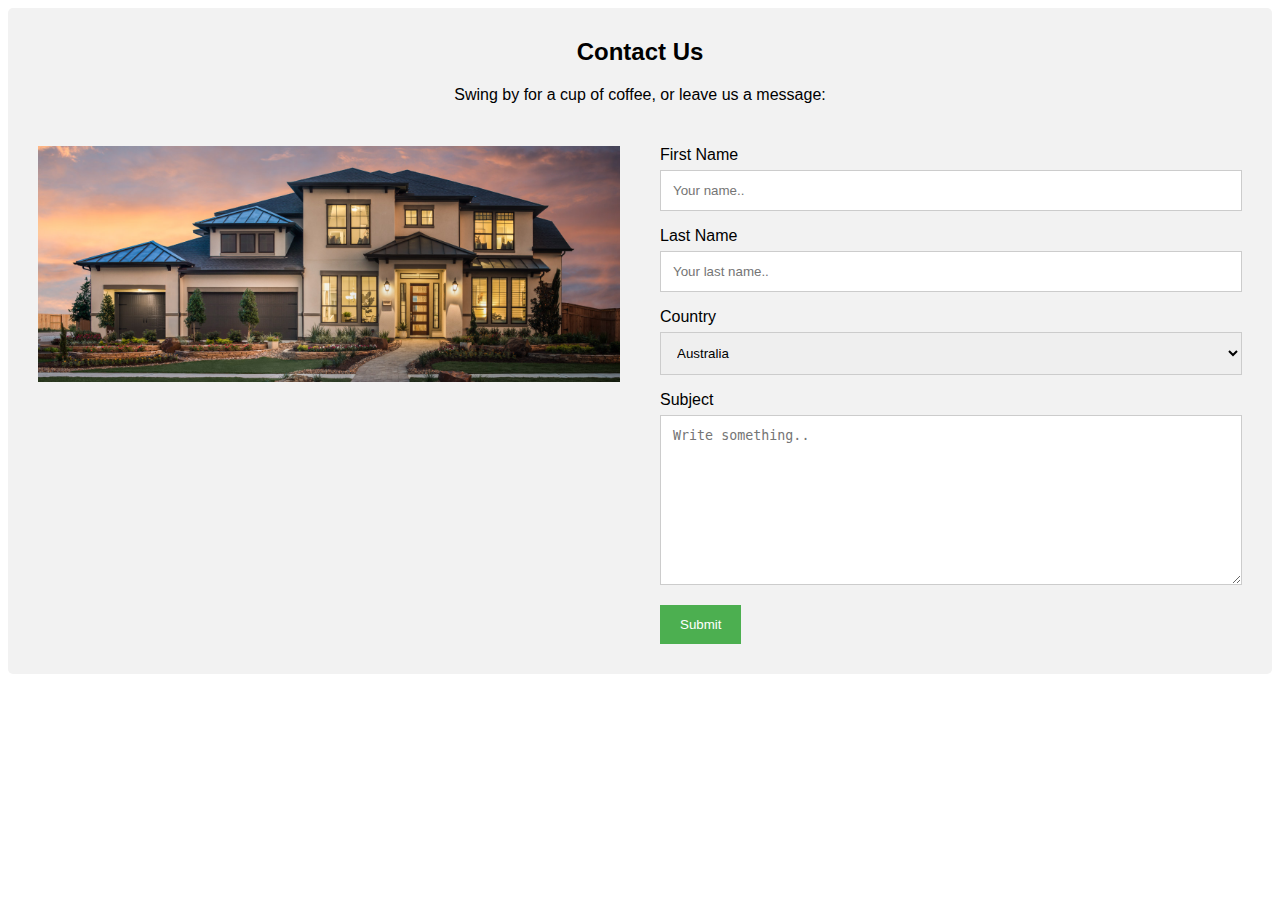
<file: templates/Contact_us.html>
<!DOCTYPE html>
<html>
<head>
<meta name="viewport" content="width=device-width, initial-scale=1">
<style>
body {
  font-family: Arial, Helvetica, sans-serif;
}

* {
  box-sizing: border-box;
}

/* Style inputs */
input[type=text], select, textarea {
  width: 100%;
  padding: 12px;
  border: 1px solid #ccc;
  margin-top: 6px;
  margin-bottom: 16px;
  resize: vertical;
}

input[type=submit] {
  background-color: #4CAF50;
  color: white;
  padding: 12px 20px;
  border: none;
  cursor: pointer;
}

input[type=submit]:hover {
  background-color: #45a049;
}

/* Style the container/contact section */
.container {
  border-radius: 5px;
  background-color: #f2f2f2;
  padding: 10px;
}

/* Create two columns that float next to eachother */
.column {
  float: left;
  width: 50%;
  margin-top: 6px;
  padding: 20px;
}

/* Clear floats after the columns */
.row:after {
  content: "";
  display: table;
  clear: both;
}

/* Responsive layout - when the screen is less than 600px wide, make the two columns stack on top of each other instead of next to each other */
@media screen and (max-width: 600px) {
  .column, input[type=submit] {
    width: 100%;
    margin-top: 0;
  }
}
</style>
</head>
<body>

<div class="container">
  <div style="text-align:center">
    <h2>Contact Us</h2>
    <p>Swing by for a cup of coffee, or leave us a message:</p>
  </div>
  <div class="row">
    <div class="column">
      <img src="\static\Home1.jpg" style="width:100%">
    </div>
    <div class="column">
      <form action="/action_page.php">
        <label for="fname">First Name</label>
        <input type="text" id="fname" name="firstname" placeholder="Your name..">
        <label for="lname">Last Name</label>
        <input type="text" id="lname" name="lastname" placeholder="Your last name..">
        <label for="country">Country</label>
        <select id="country" name="country">
          <option value="australia">Australia</option>
          <option value="canada">Canada</option>
          <option value="usa">USA</option>
        </select>
        <label for="subject">Subject</label>
        <textarea id="subject" name="subject" placeholder="Write something.." style="height:170px"></textarea>
        <input type="submit" value="Submit">
      </form>
    </div>
  </div>
</div>

</body>
</html>
</file>
